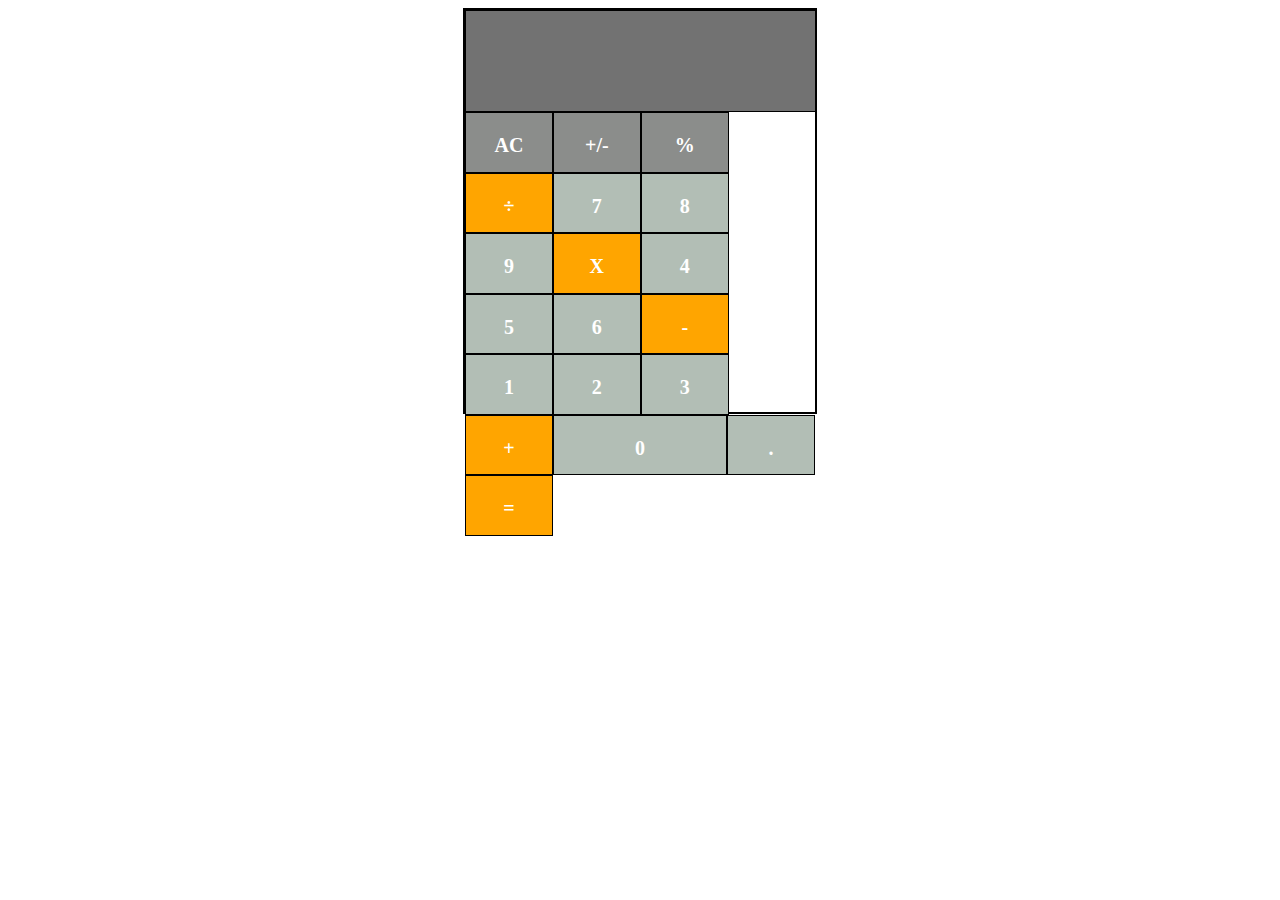
<file: Assignment 6/index.html>
<!DOCTYPE html>
<html lang="en">
<head>
    <meta charset="UTF-8">
    <meta name="viewport" content="width=device-width, initial-scale=1.0">
    <link rel="stylesheet" href="style.css">
    <title>Calculator</title>
</head>
<body>
    <div class="full-layout">
        <div class="output-screen black"></div>
        <div class="input-screen">
            <div class="keypad deep-ash keypads">AC</div>
            <div class="keypad deep-ash keypads">+/-</div>
            <div class="keypad deep-ash keypads">%</div>
            <div class="keypad orange keypads">&divide;</div>
            <div class="keypad ashy keypads">7</div>
            <div class="keypad ashy keypads">8</div>
            <div class="keypad ashy keypads">9</div>
            <div class="keypad orange keypads">X</div>
            <div class="keypad ashy keypads">4</div>
            <div class="keypad ashy keypads">5</div>
            <div class="keypad ashy keypads">6</div>
            <div class="keypad orange keypads">-</div>
            <div class="keypad ashy keypads">1</div>
            <div class="keypad ashy keypads">2</div>
            <div class="keypad ashy keypads">3</div>
            <div class="keypad orange keypads">+</div>
            <div class="keypad special ashy keypads">0</div>
            <div class="keypad ashy keypads">.</div>
            <div class="keypad orange keypads">=</div>
        </div>
    </div>
    <script src="app.js"></script>
</body>
</html>
</file>
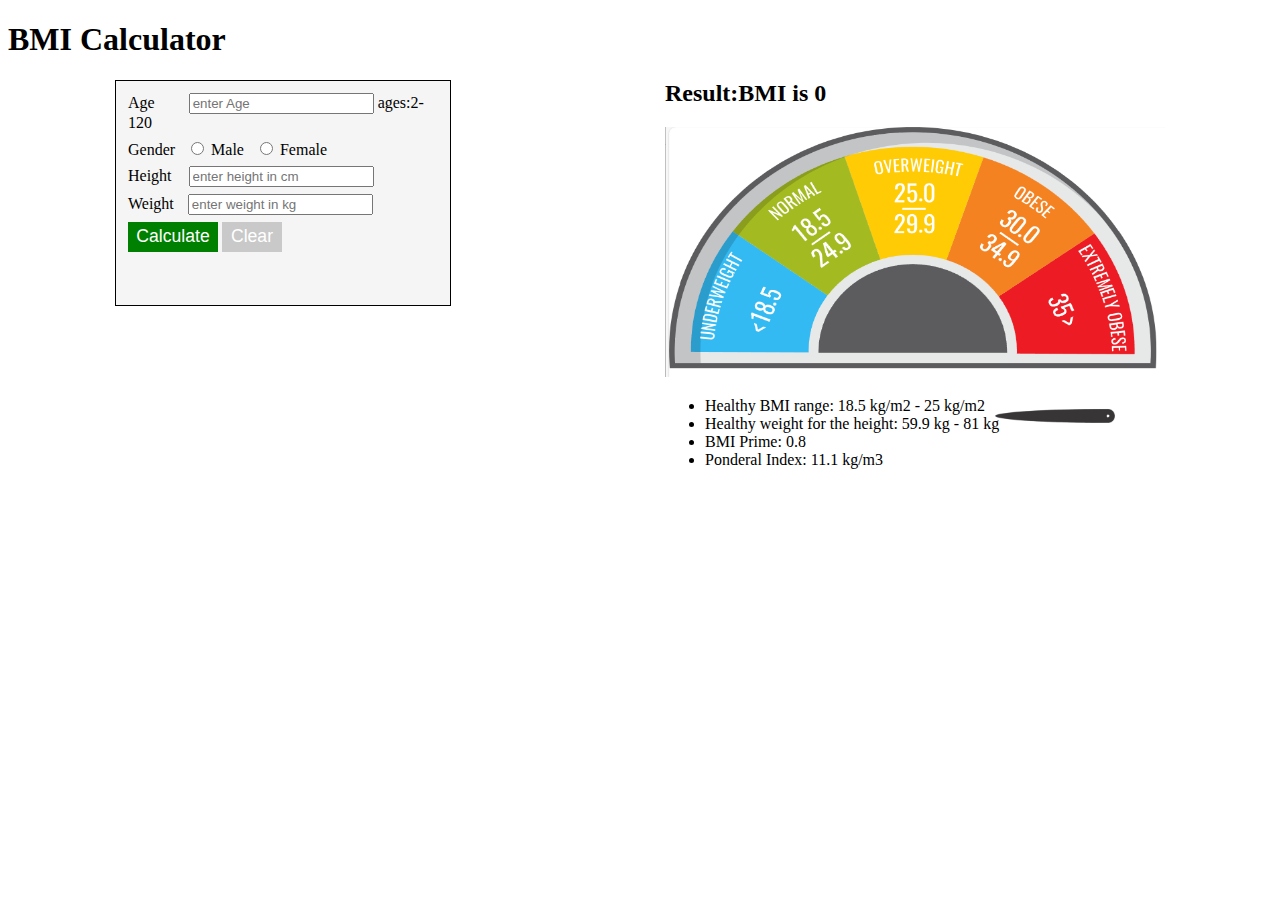
<file: Assignment 7/index.html>
<!DOCTYPE html>
<html lang="en">
<head>
    <meta charset="UTF-8">
    <meta name="viewport" content="width=device-width, initial-scale=1.0">
    <link rel="stylesheet" href="style.css">
    <title>BMI Calculator</title>
</head>
<body>
    <h1>BMI Calculator</h1>
    <div class="flex-div">
        <div class="main-div">
            <div class="ages">
                <label for="getAges" style="margin-right: 30px;">Age</label>
                <input type="number" placeholder="enter Age" id="getAges">
                <span>ages:2-120</span>
            </div>
            <div class="gender">
                <label>Gender</label>
                <input type="radio" name="Gender" id="male">
                <label for="male">Male</label>
                <input type="radio" name="Gender" id="female">
                <label for="female">Female</label>
            </div>
            <div class="height">
                <label for="getHeight" style="margin-right: 13px;">Height</label>
                <input type="number" placeholder="enter height in cm" id="getHeight">
            </div>
            <div class="weight">
                <label for="getWeight" style="margin-right: 10px;">Weight</label>
                <input type="number" placeholder="enter weight in kg" id="getWeight">
            </div>
            <button id="Calculate" type="submit">Calculate</button>
            <button id="Clear" type="submit">Clear</button>
        </div>
        <div class="result-div">
            <h2 class="first-result">Result:BMI is 0</h2>
            <div class="image">
                <img src="Screenshot 2024-09-09 194758.png" class="range">
                <img src="Pointer-removebg-preview.png" class="img">
            </div>
            <ul>
                <li>Healthy BMI range: 18.5 kg/m2 - 25 kg/m2</li>
                <li>Healthy weight for the height: 59.9 kg - 81 kg</li>
                <li>BMI Prime: 0.8</li>
                <li>Ponderal Index: 11.1 kg/m3</li>
            </ul>
        </div>
    </div>
    
   <script src="app.js"></script>
</body>
</html>
</file>
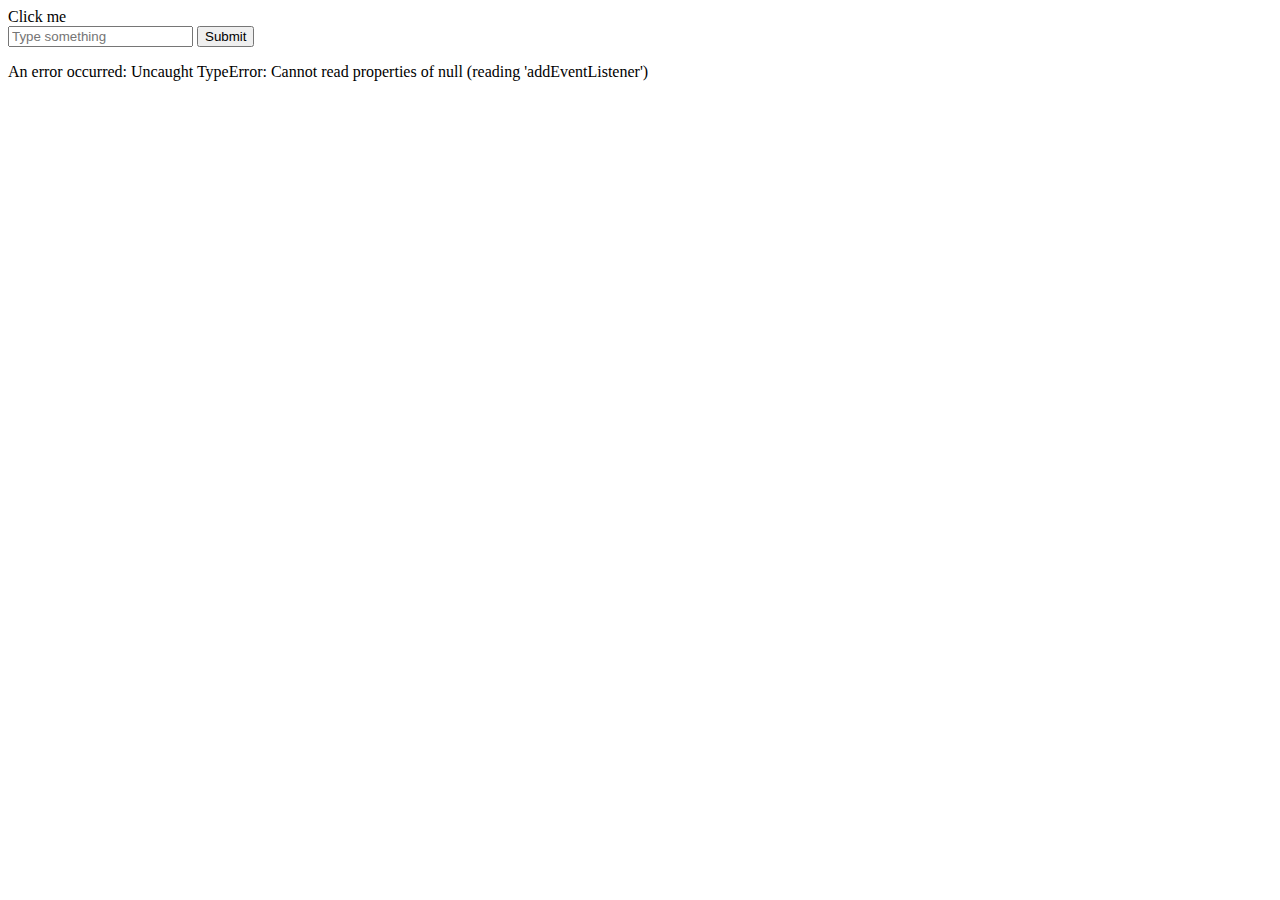
<file: Assignment 8/index.html>
<!DOCTYPE html>
<html>
<head>
  <title>Event Demonstration</title>
</head>
<body>
  <div id="click-me">Click me</div>
  <input type="text" id="text-input" placeholder="Type something">
  <button id="submit-button">Submit</button>
  <p id="output"></p>

  <script src="app.js"></script>
</body>
</html>
</file>
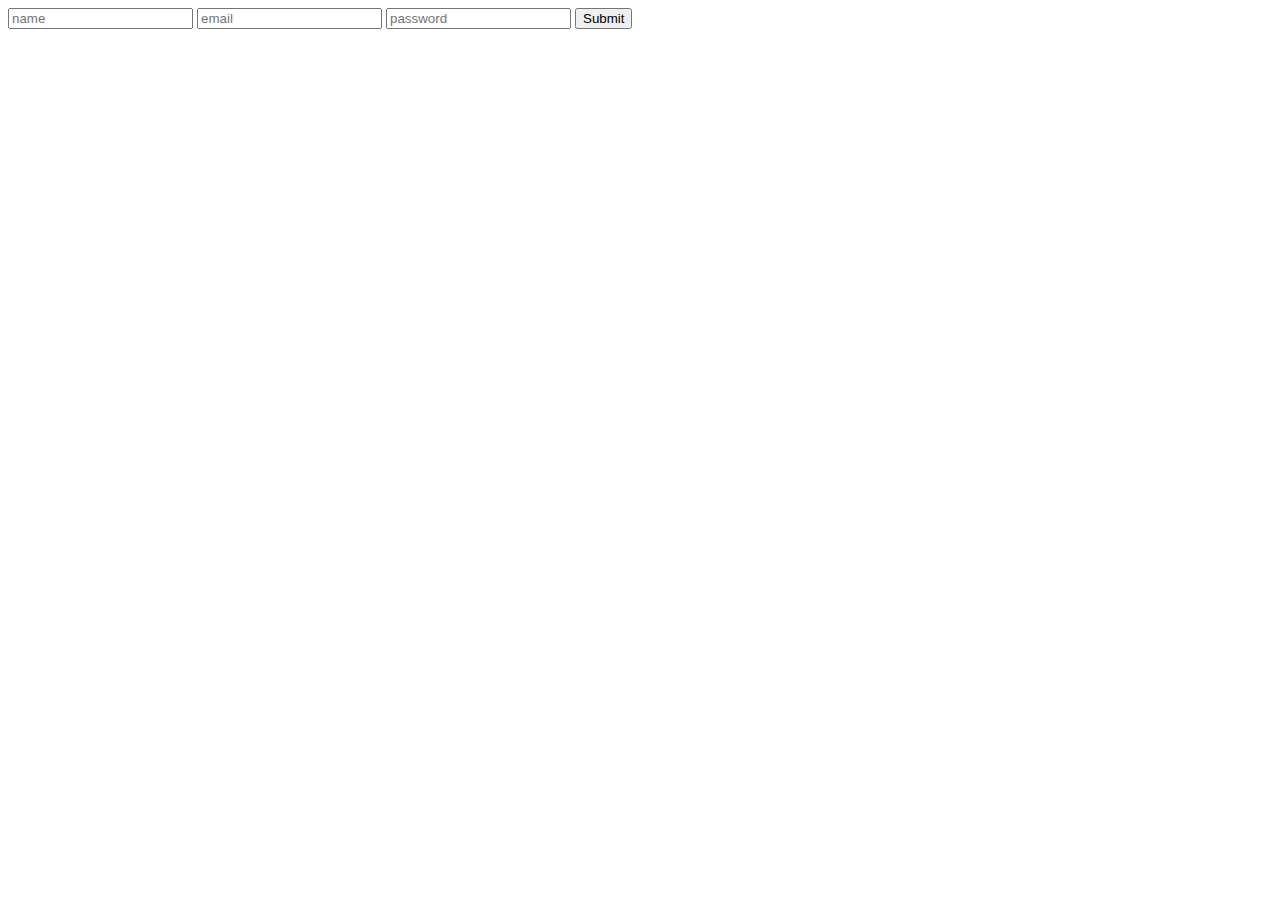
<file: Assignment 9/index.html>
<!DOCTYPE html>
<html lang="en">
<head>
    <meta charset="UTF-8">
    <meta name="viewport" content="width=device-width, initial-scale=1.0">
    <title>Validating with JS</title>
</head>
<body>
    <form>
        <input type="text" placeholder="name" class="name">
        <input type="email" placeholder="email" class="email">
        <input type="password" placeholder="password" class="password">
        <button type="submit">Submit</button>
    </form>
    <script src="app.js"></script>
</body>
</html>
</file>
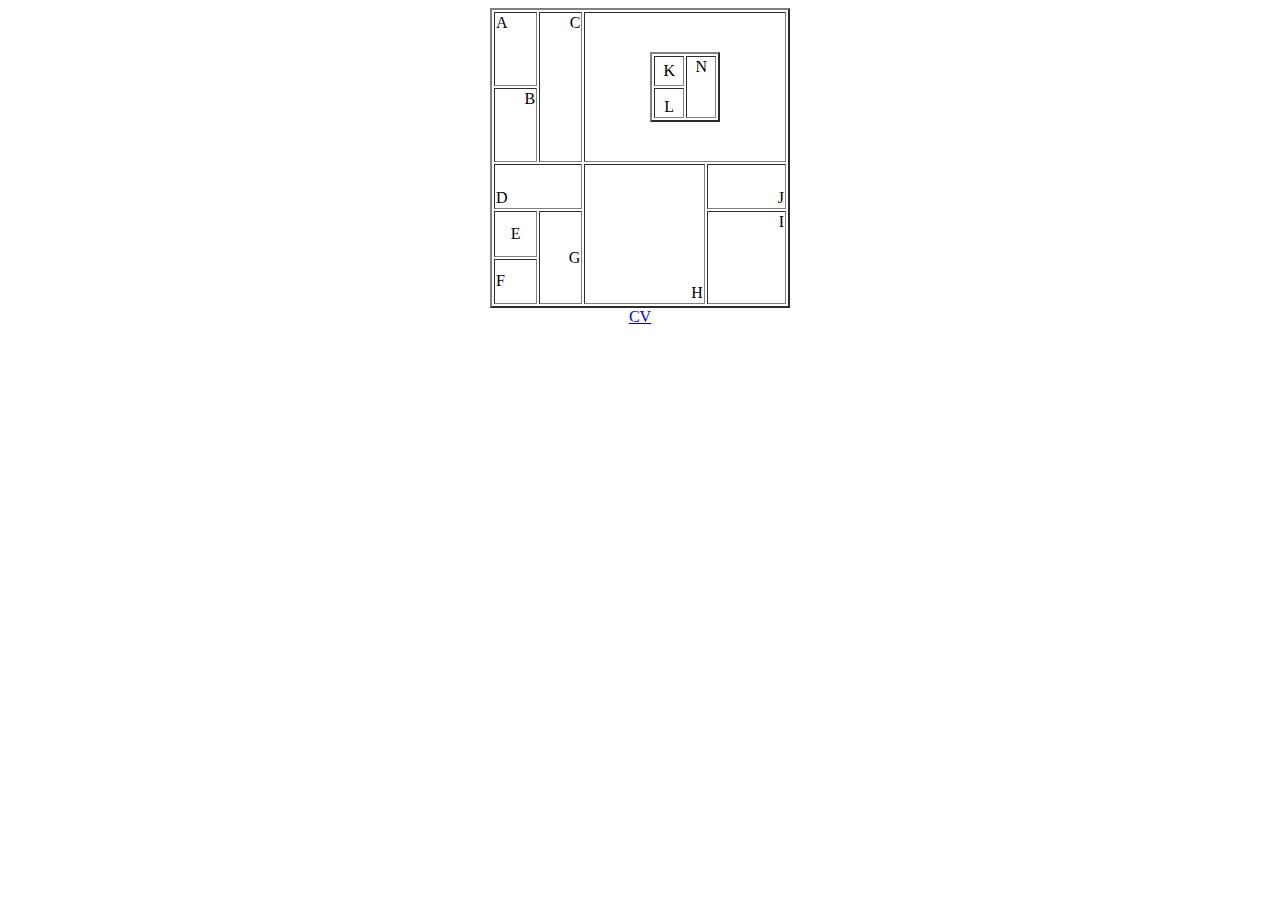
<file: Assignment2.html>
<!DOCTYPE html>
<html lang="en">
<head>
    <meta charset="UTF-8">
    <meta name="viewport" content="width=device-width, initial-scale=1.0">
    <title>Assignment 2</title>
</head>
<body>
    <table border="2px solid black" style="width: 300px; height: 300px; margin: 0 auto;">
        <tr>
            <td style="text-align: left; vertical-align: top;">A</td>
            <td rowspan="2" style="text-align: right; vertical-align: top;">C</td>
            <td rowspan="2" colspan="2">
                <table border="2px solid black" style="width: 70px; height: 70px; margin: 0 auto;">
                    <tr>
                        <td style="text-align: center; vertical-align: center;">K</td>
                        <td rowspan="2" style="text-align: center; vertical-align: top;">N</td>
                    </tr>
                    <tr>
                        <td style="text-align: center; vertical-align: bottom;">L</td>
                    </tr>
                </table>
            </td>
        </tr>
        <tr>
            <td style="text-align: right; vertical-align: top;">B</td>
        </tr>
        <tr>
            <td colspan="2" style="text-align: left; vertical-align: bottom;">D</td>
            <td rowspan="3" style="text-align: right; vertical-align: bottom;">H</td>
            <td style="text-align: right; vertical-align: bottom;">J</td>
        </tr>
        <tr>
            <td style="text-align: center; vertical-align: center;">E</td>
            <td rowspan="2" style="text-align: right; vertical-align: center;">G</td>
            <td rowspan="2" style="text-align: right; vertical-align: top;">I</td>
        </tr>
        <tr>
            <td>F</td>
        </tr>
    </table>
    <div style="text-align: center;">
        <a href="cv.html"  >CV</a>
    </div>
    
</body>
</html>
</file>
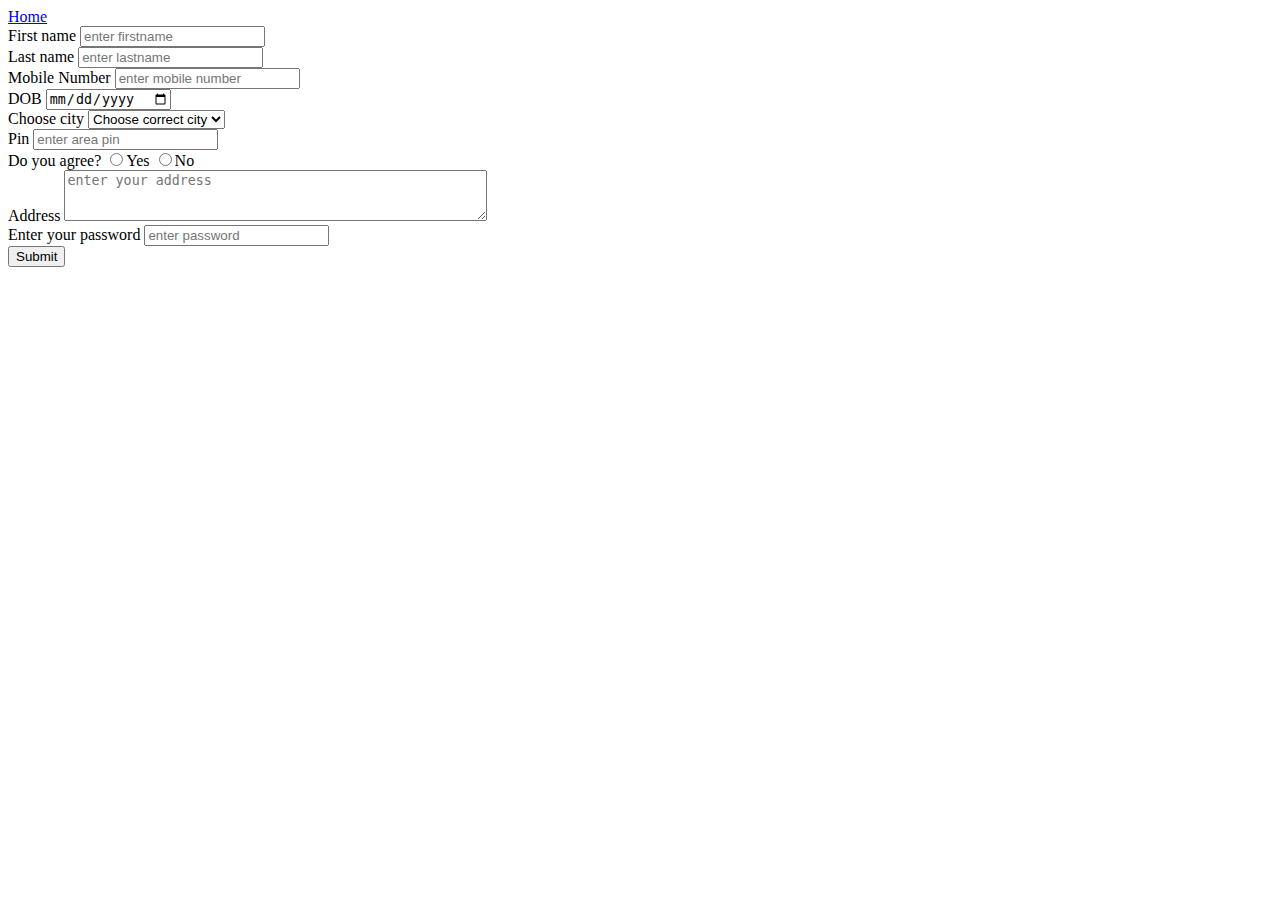
<file: Assignment3.html>
<!DOCTYPE html>
<html lang="en">
<head>
    <meta charset="UTF-8">
    <meta name="viewport" content="width=device-width, initial-scale=1.0">
    <title>Assignment 3</title>
</head>
<body>
    <a href="Assignment2.html">Home</a>
    <form>
        <label for="first-name">First name</label>
        <input type="text" id="first-name"placeholder="enter firstname">
        <br>
        <label for="last-name">Last name</label>
        <input type="text" id="last-name"placeholder="enter lastname"><br>
        <label for="mobile">Mobile Number</label>
        <input type="number" id="mobile"placeholder="enter mobile number" maxlength="10" minlength="10"><br>
        <label for="dob">DOB</label>
        <input type="date" id="dob"placeholder="enter dob" max="13-08-2024" min="12-12-2012" maxlength="8" minlength="8"><br>
        <label for="city">Choose city</label>
        <select id="city">
            <option selected>Choose correct city</option>
            <option>Kolkata</option>
            <option>Siliguri</option>
        </select><br>
        <label for="pin">Pin</label>
        <input type="number" id="pin"placeholder="enter area pin" maxlength="6" minlength="6"><br>
        <label for="rad">Do you agree?</label>
        <input type="radio" name="agreeornot">Yes
        <input type="radio" name="agreeornot">No<br>
        <label for="adress">Address</label>
        <textarea rows="3" cols="50" placeholder="enter your address" maxlength="500"></textarea><br>
        <label for="pass">Enter your password</label>
        <input type="password" maxlength="8" placeholder="enter password"><br>
        <button type="submit">Submit</button>
    </form>
</body>
</html>
</file>
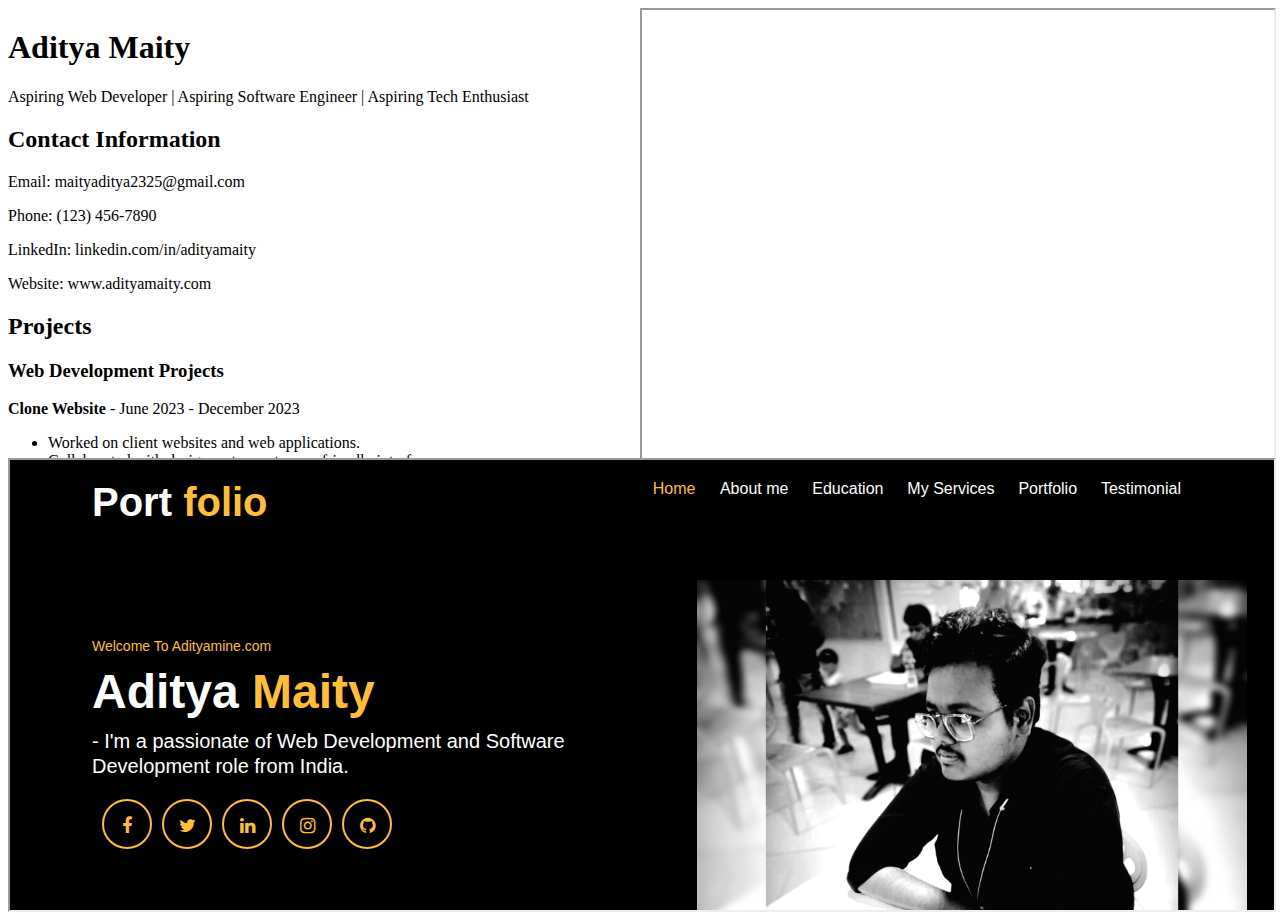
<file: cv.html>
<!DOCTYPE html>
<html lang="en">
<head>
    <meta charset="UTF-8">
    <meta name="viewport" content="width=device-width, initial-scale=1.0">
    <title>CV</title>
</head>
<body>
    <div style="height: 100vh; width: 100%; display: flex; flex-wrap: wrap;">
        <div style="height: 50%; width: 50%; overflow: auto;">
            <header>
                <h1>Aditya Maity</h1>
                <p>Aspiring Web Developer | Aspiring Software Engineer | Aspiring Tech Enthusiast</p>
            </header>
        
            <section>
                <h2>Contact Information</h2>
                <p>Email: maityaditya2325@gmail.com</p>
                <p>Phone: (123) 456-7890</p>
                <p>LinkedIn: linkedin.com/in/adityamaity</p>
                <p>Website: www.adityamaity.com</p>
            </section>
        
            <section>
                <h2>Projects</h2>
                <div>
                    <h3>Web Development Projects</h3>
                    <p><strong>Clone Website</strong> - June 2023 - December 2023</p>
                    <ul>
                        <li>Worked on client websites and web applications.</li>
                        <li>Collaborated with designers to create user-friendly interfaces.</li>
                        <li>Performed troubleshooting and debugging of web applications.</li>
                    </ul>
                </div>
            </section>
        
            <section>
                <h2>Education</h2>
                <div>
                    <h3>BTech in Computer Science and Engineering</h3>
                    <p><strong>Adamas University</strong> - Graduation in May 2026</p>
                    <p>Relevant coursework: Web Development, Software Engineering, Data Structures</p>
                </div>
            </section>
        
            <section>
                <h2>Skills</h2>
                <ul>
                    <li>HTML, CSS, JavaScript</li>
                    <li>React, Node.js</li>
                    <li>PHP, MySQL</li>
                    <li>Version Control (Git)</li>
                    <li>Problem-solving and debugging</li>
                </ul>
            </section>
        </div>
        <div style="height: 50%; width: 50%;">
            <iframe
                id="inlineFrameExample2"
                title="Inline Frame Example2"
                width="100%"
                height="100%"
                src="https://www.android.com/">
            </iframe>
        </div>
        <div style="width: 100%; height: 50%;">
            
            <iframe id="inlineFrameExample1"
            title="Inline Frame Example1"
            width="100%"
            name="portfolio"
            height="100%"
            src="portfolio.html">
            </iframe>
            
        </div>
    </div>
</body>
</html>
</file>
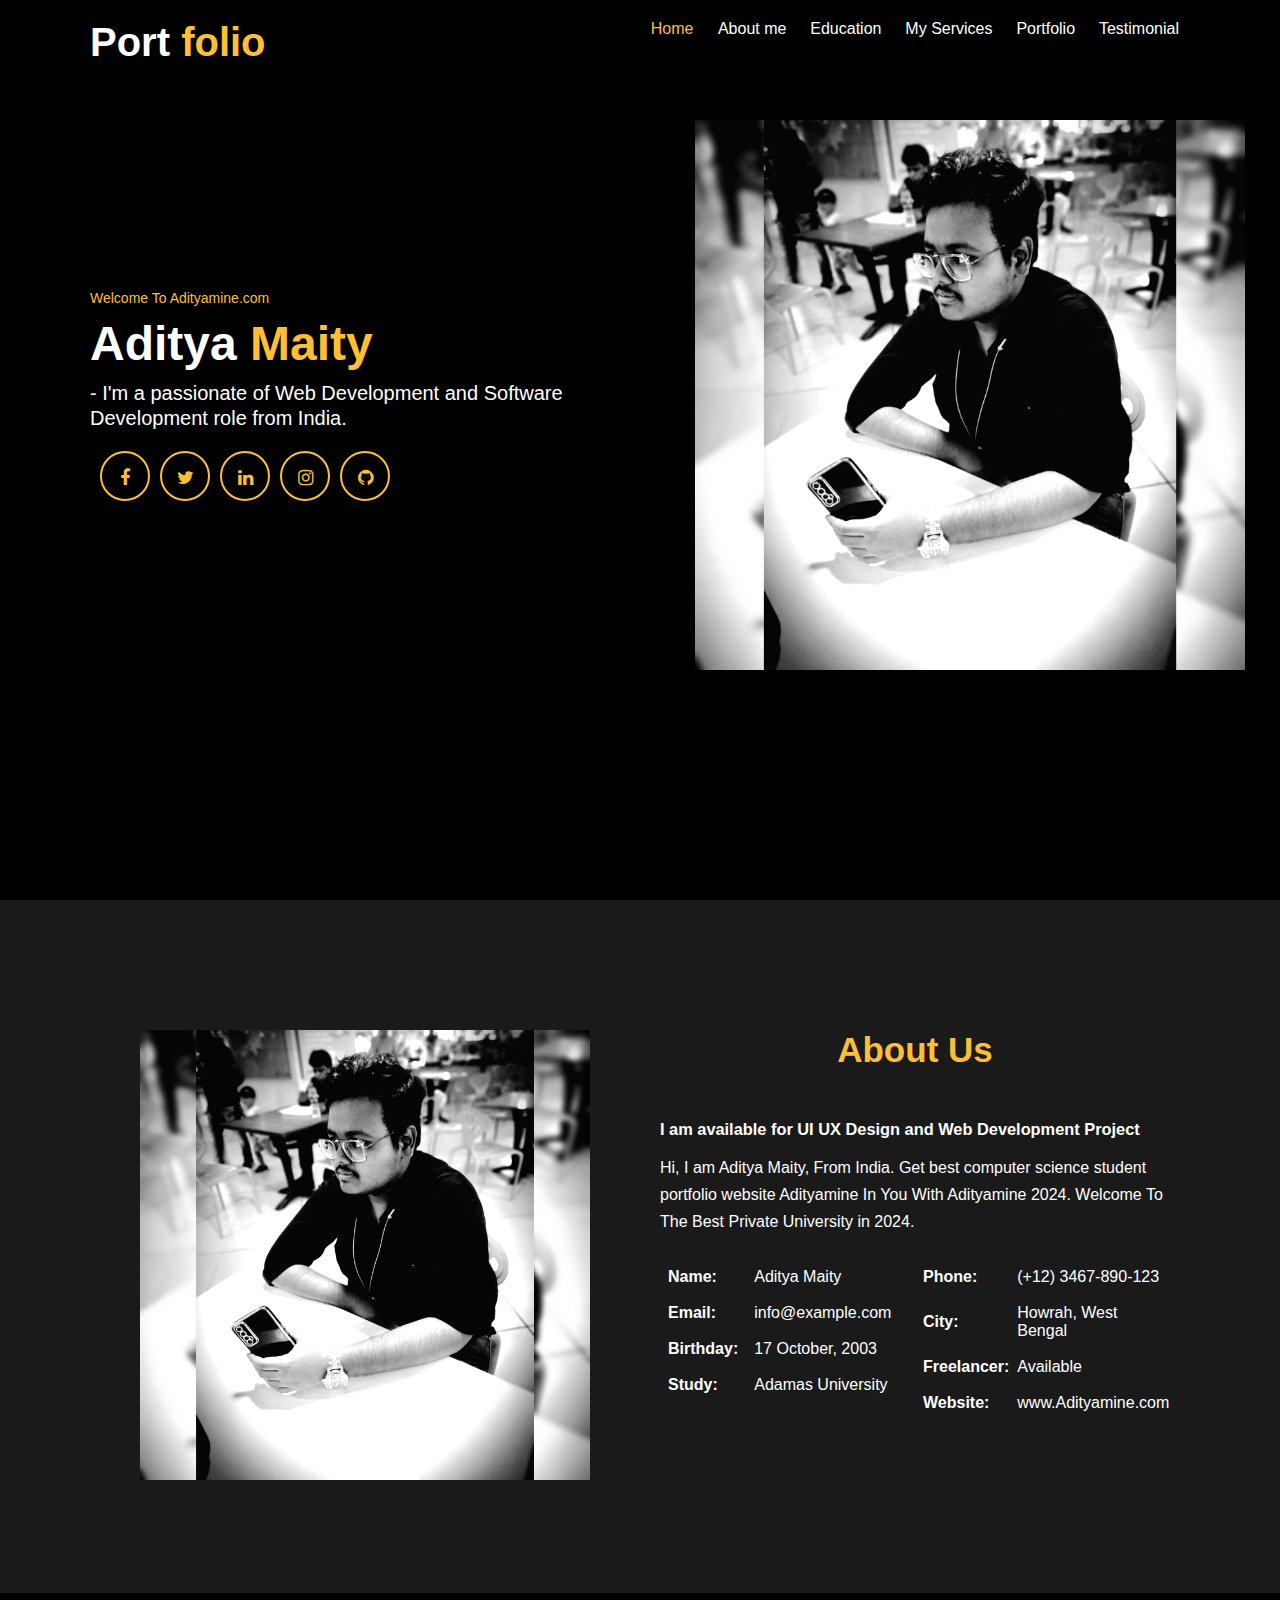
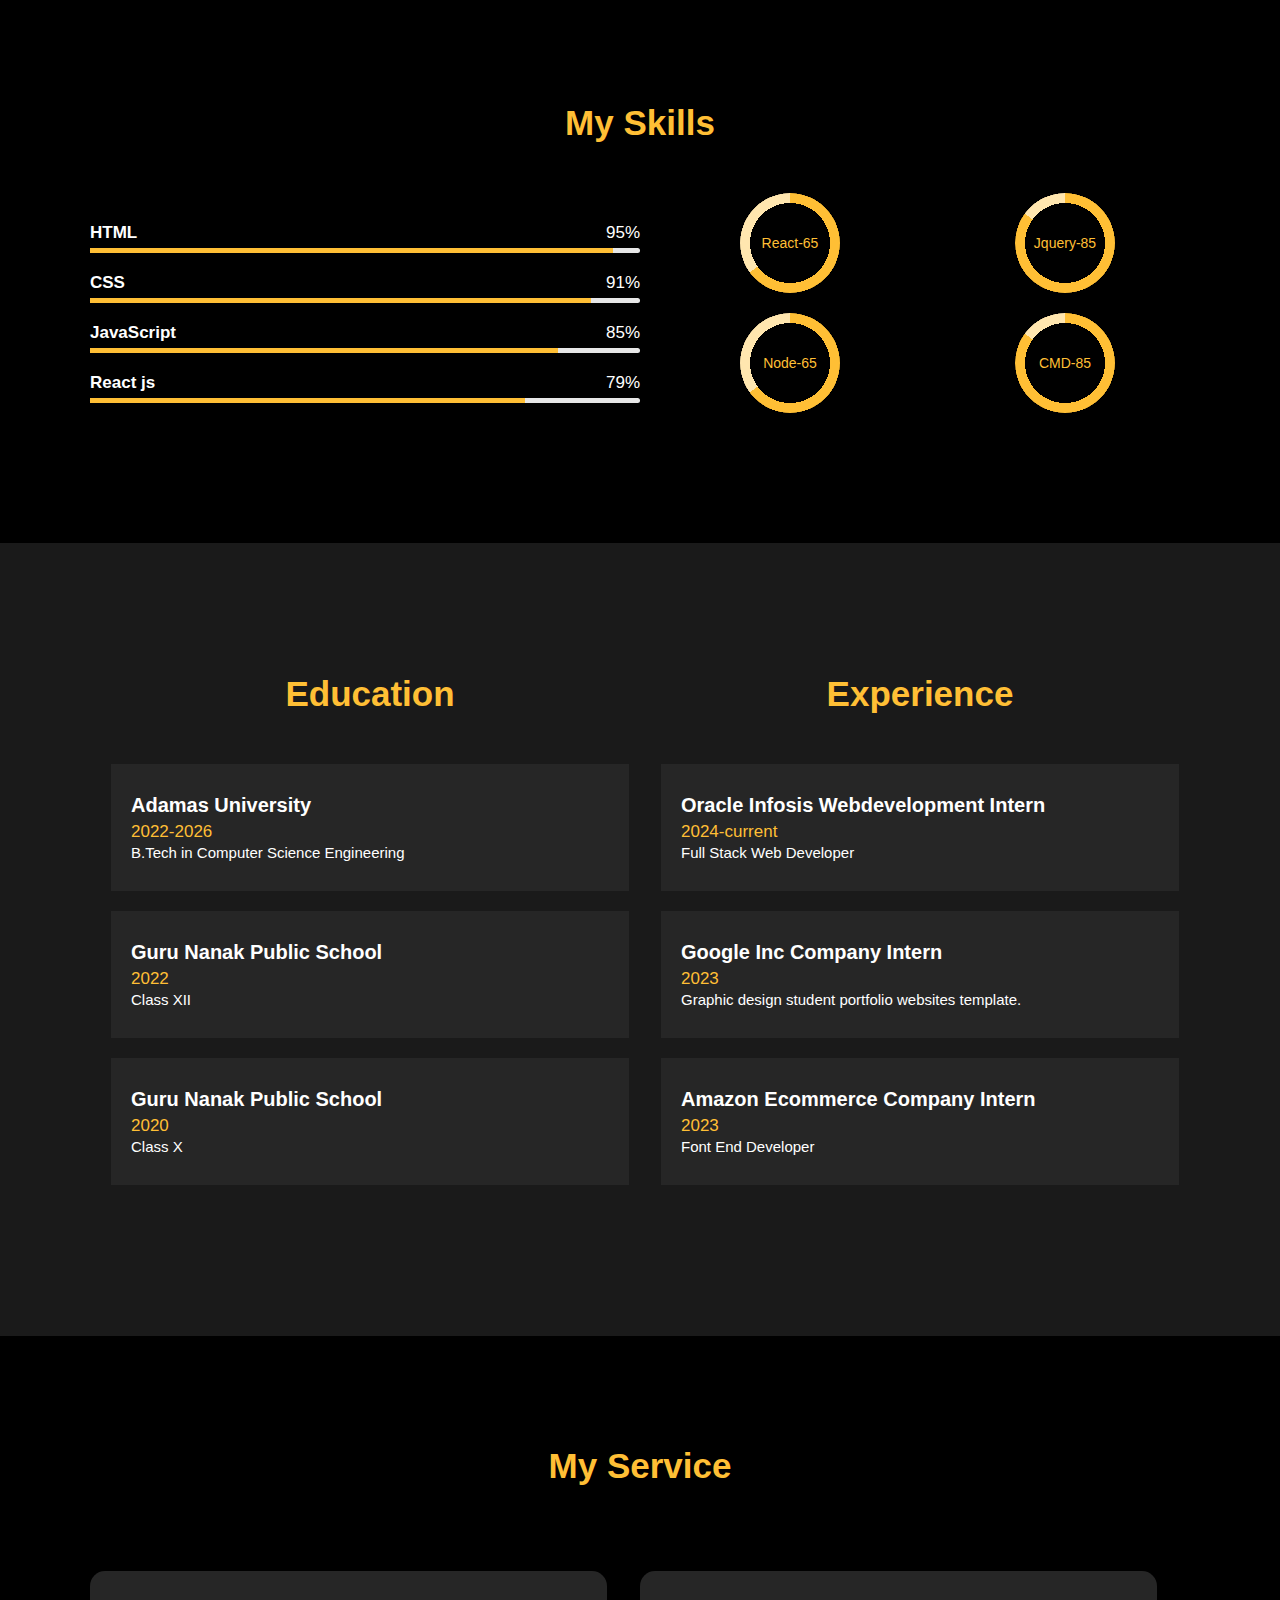
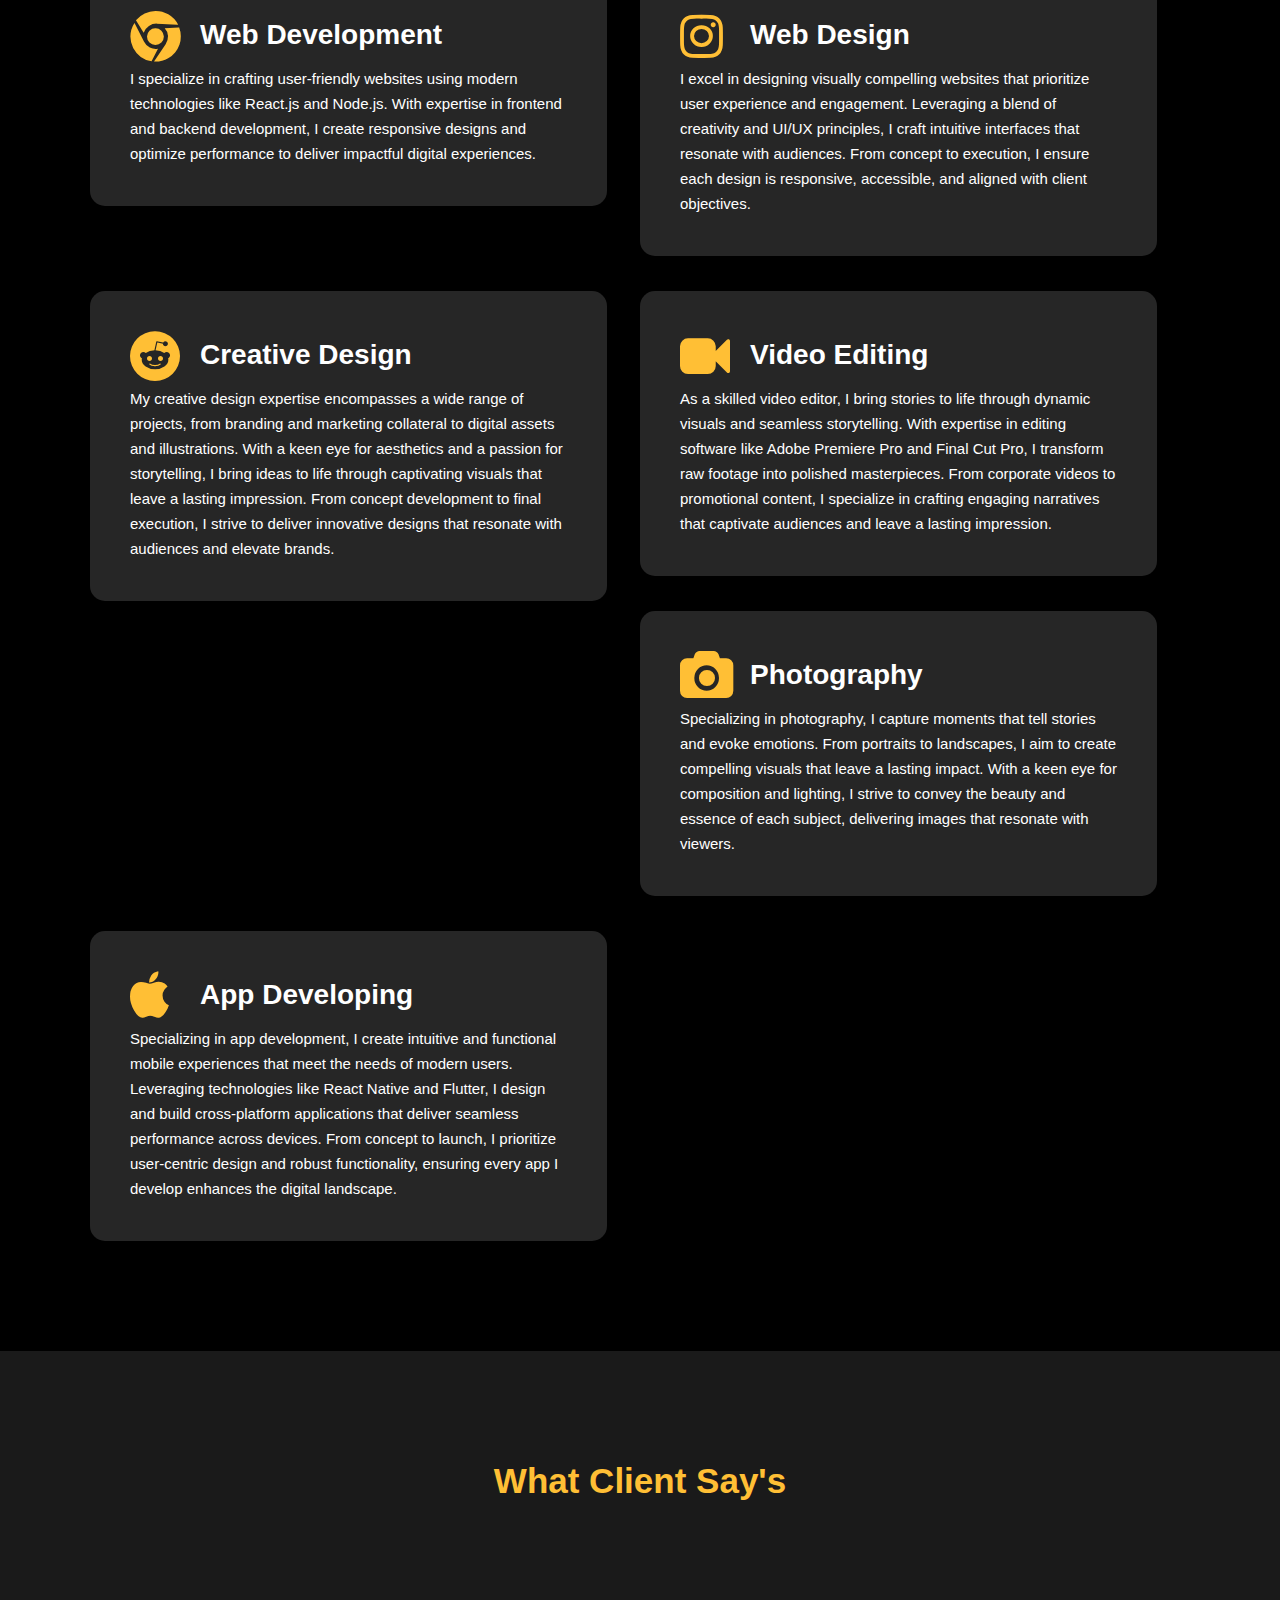
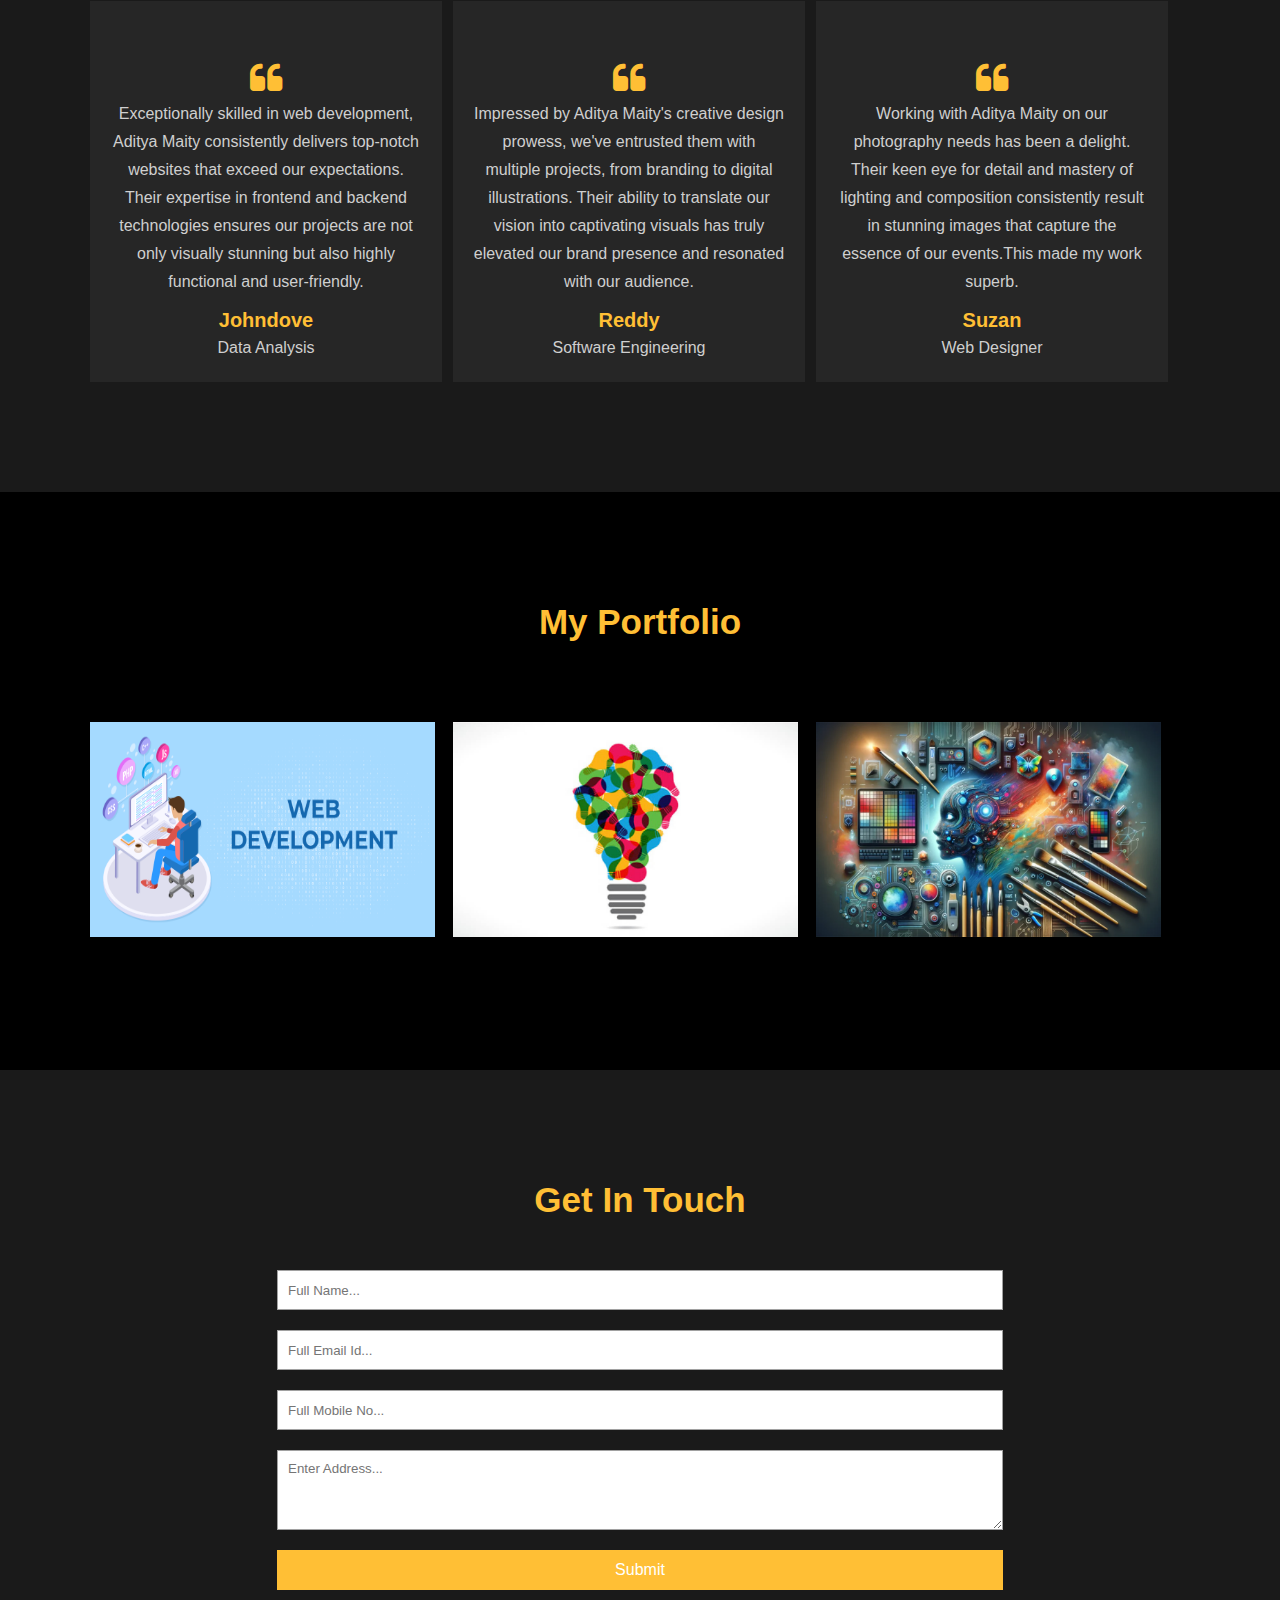
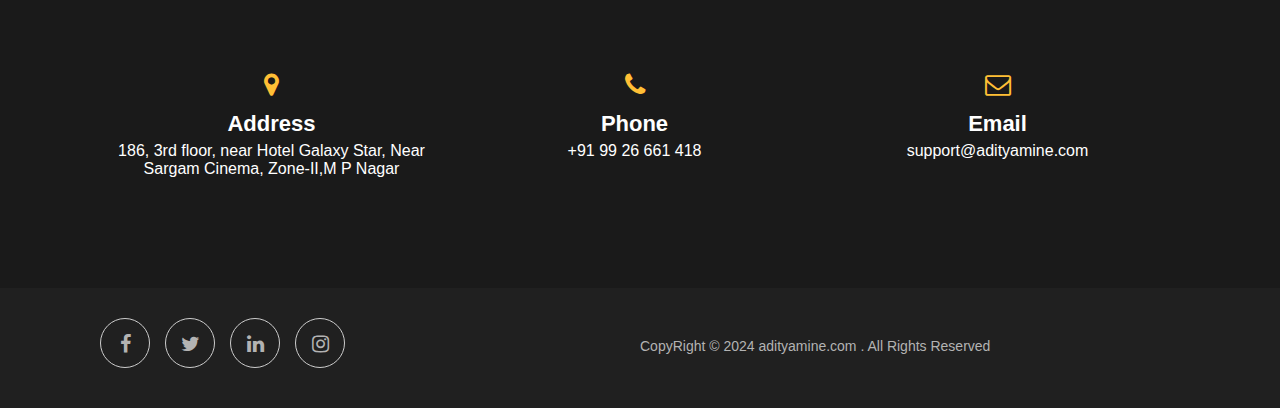
<file: portfolio.html>
<!-----META SECTION----->
<!DOCTYPE html>
<html>

<head>
  <title>Student Portfolio Website Template</title>
  <meta charset="utf-8">
  <meta name="viewport" content="width=device-width, initial-scale=1">
  <link rel="stylesheet" href="https://maxcdn.bootstrapcdn.com/font-awesome/4.7.0/css/font-awesome.min.css">
  <link rel="stylesheet" href="portfolio.css">

<body>
  <!-----MENU SECTION------>
  <div class="main-panel">
    <div class="container">
      <div class="width-33 logo">Port <span class="span-col">folio</span>
      </div>
      <div class="width-66">
        <nav>
          <a href="#">
            <span class="span-col">Home</span>
          </a>
          <a href="#">About me</a>
          <a href="#">Education</a>
          <a href="#">My Services</a>
          <a href="#">Portfolio</a>
          <a href="#">Testimonial</a>
        </nav>
      </div>
    </div>
    </head>

    <!------MAIN BANNERR------>
    <div class="container ">
      <div class="width-50">
        <div class="banner-section">
          <span class="span-col">Welcome To Adityamine.com</span>
          <h1>Aditya <span class="span-col">Maity</span>
          </h1>
          <h2>- I'm a passionate of Web Development and Software Development role from India.</h2>
          <a href="#">
            <i class="fa fa-facebook"></i>
          </a>
          <a href="#">
            <i class="fa fa-twitter"></i>
          </a>
          <a href="#">
            <i class="fa fa-linkedin"></i>
          </a>
          <a href="#">
            <i class="fa fa-instagram"></i>
          </a>
          <a href="#">
            <i class="fa fa-github"></i>
          </a>
        </div>
      </div>
      <div class="width-50">
        <img src="mypic.png">
      </div>
    </div>
  </div>

  <!------ABOUT US SECTION------>
  <div class="main-section bg-lightgrey">
    <div class="container">
      <div class="width-50">
        <img src="mypic.png" class="about-img">
      </div>
      <div class="width-50">
        <div class="about-us">
          <h2 class="heading-text">About Us</h2>
          <h3>I am available for UI UX Design and Web Development Project</h3>
          <p>Hi, I am Aditya Maity, From India. Get best computer science student portfolio website Adityamine In You
            With Adityamine 2024. Welcome To The Best Private University in 2024.</p>
          <div class="width-50 mt-20">
            <table cellspacing="8" cellpadding="8">
              <tr>
                <th>Name:</th>
                <td>Aditya Maity</td>
              </tr>
              <tr>
                <th>Email:</th>
                <td> info@example.com</td>
              </tr>
              <tr>
                <th>Birthday:</th>
                <td> 17 October, 2003</td>
              </tr>
              <tr>
                <th>Study:</th>
                <td> Adamas University</td>
              </tr>
            </table>
          </div>
          <div class="width-50 mt-20">
            <table cellspacing="8" cellpadding="8">
              <tr>
                <th>Phone:</th>
                <td>(+12) 3467-890-123</td>
              </tr>
              <tr>
                <th>City:</th>
                <td>Howrah, West Bengal</td>
              </tr>
              <tr>
                <th>Freelancer:</th>
                <td> Available</td>
              </tr>
              <tr>
                <th>Website:</th>
                <td> www.Adityamine.com</td>
              </tr>
            </table>
          </div>
        </div>
      </div>
    </div>
  </div>

  <!------SKILL SECTION------>
  <div class="main-section">
    <div class="container">
      <h2 class="heading-text">My Skills</h2>
      <div class="width-50">
        <div class="skill">
          <b>HTML</b>
          <span>95%</span>
          <div>
            <span style="width:95%"></span>
          </div>
        </div>
        <div class="skill">
          <b>CSS</b>
          <span>91%</span>
          <div>
            <span style="width:91%"></span>
          </div>
        </div>
        <div class="skill">
          <b>JavaScript</b>
          <span>85%</span>
          <div>
            <span style="width:85%"></span>
          </div>
        </div>
        <div class="skill">
          <b>React js</b>
          <span>79%</span>
          <div>
            <span style="width:79%"></span>
          </div>
        </div>
      </div>
      <div class="width-50">
        <div class="width-50">
          <div role="progressbar" aria-valuenow="65" aria-valuemin="0" aria-valuemax="100" style="--value:65">React-65
          </div>
        </div>
        <div class="width-50">
          <div role="progressbar" aria-valuenow="85" aria-valuemin="0" aria-valuemax="100" style="--value:85">Jquery-85
          </div>
        </div>
        <div class="width-50">
          <div role="progressbar" aria-valuenow="65" aria-valuemin="0" aria-valuemax="100" style="--value:65">Node-65
          </div>
        </div>
        <div class="width-50">
          <div role="progressbar" aria-valuenow="85" aria-valuemin="0" aria-valuemax="100" style="--value:85">CMD-85
          </div>
        </div>
      </div>
    </div>
  </div>

  <!------EXPERIENCE SECTION------>
  <div class="main-section bg-lightgrey">
    <div class="container">
      <div class="edu-exp">
        <h2 class="heading-text">Education</h2>
        <div class="experience-list">
          <div class="experience-content">
            <h2>Adamas University </h2>
            <h3>2022-2026</h3>
            <p>B.Tech in Computer Science Engineering</p>
          </div>
        </div>
        <div class="experience-list">
          <div class="experience-content">
            <h2>Guru Nanak Public School</h2>
            <h3>2022</h3>
            <p>Class XII</p>
          </div>
        </div>
        <div class="experience-list">
          <div class="experience-content">
            <h2>Guru Nanak Public School</h2>
            <h3>2020</h3>
            <p>Class X</p>
          </div>
        </div>
      </div>
      <div class="edu-exp">
        <h2 class="heading-text">Experience</h2>
        <div class="experience-list">
          <div class="experience-content">
            <h2>Oracle Infosis Webdevelopment Intern</h2>
            <h3>2024-current</h3>
            <p>Full Stack Web Developer</p>
          </div>
        </div>
        <div class="experience-list">
          <div class="experience-content">
            <h2>Google Inc Company Intern</h2>
            <h3>2023</h3>
            <p>Graphic design student portfolio websites template.</p>
          </div>
        </div>
        <div class="experience-list">
          <div class="experience-content">
            <h2>Amazon Ecommerce Company Intern</h2>
            <h3>2023</h3>
            <p>Font End Developer</p>
          </div>
        </div>
      </div>
    </div>
  </div>

  <!------SERVICE SECTION------>
  <div class="main-section">
    <div class="container">
      <h2 class="heading-text">My Service</h2>
      <div class="width-50">
        <div class="service-list">
          <i class="fa fa-chrome"></i>
          <h3>Web Development</h3>
          <p>I specialize in crafting user-friendly websites using modern technologies like React.js and Node.js. With
            expertise in frontend and backend development, I create responsive designs and optimize performance to
            deliver impactful digital experiences.</p>
        </div>
      </div>
      <div class="width-50">
        <div class="service-list">
          <i class="fa fa-instagram"></i>
          <h3>Web Design</h3>
          <p>I excel in designing visually compelling websites that prioritize user experience and engagement.
            Leveraging a blend of creativity and UI/UX principles, I craft intuitive interfaces that resonate with
            audiences. From concept to execution, I ensure each design is responsive, accessible, and aligned with
            client objectives.</p>
        </div>
      </div>
      <div class="width-50">
        <div class="service-list">
          <i class="fa fa-reddit"></i>
          <h3>Creative Design</h3>
          <p>My creative design expertise encompasses a wide range of projects, from branding and marketing collateral
            to digital assets and illustrations. With a keen eye for aesthetics and a passion for storytelling, I bring
            ideas to life through captivating visuals that leave a lasting impression. From concept development to final
            execution, I strive to deliver innovative designs that resonate with audiences and elevate brands.</p>
        </div>
      </div>
      <div class="width-50">
        <div class="service-list">
          <i class="fa fa-video-camera"></i>
          <h3>Video Editing</h3>
          <p>As a skilled video editor, I bring stories to life through dynamic visuals and seamless storytelling. With
            expertise in editing software like Adobe Premiere Pro and Final Cut Pro, I transform raw footage into
            polished masterpieces. From corporate videos to promotional content, I specialize in crafting engaging
            narratives that captivate audiences and leave a lasting impression.</p>
        </div>
      </div>
      <div class="width-50">
        <div class="service-list">
          <i class="fa fa-camera"></i>
          <h3>Photography</h3>
          <p>Specializing in photography, I capture moments that tell stories and evoke emotions. From portraits to
            landscapes, I aim to create compelling visuals that leave a lasting impact. With a keen eye for composition
            and lighting, I strive to convey the beauty and essence of each subject, delivering images that resonate
            with viewers.</p>
        </div>
      </div>
      <div class="width-50">
        <div class="service-list">
          <i class="fa fa-apple"></i>
          <h3>App Developing</h3>
          <p>Specializing in app development, I create intuitive and functional mobile experiences that meet the needs
            of modern users. Leveraging technologies like React Native and Flutter, I design and build cross-platform
            applications that deliver seamless performance across devices. From concept to launch, I prioritize
            user-centric design and robust functionality, ensuring every app I develop enhances the digital landscape.
          </p>
        </div>
      </div>
    </div>
  </div>

  <!------TESTIMONIAL SECTION------>
  <div class="main-section bg-lightgrey">
    <div class="container">
      <h2 class="heading-text">What Client Say's </h2>
      <div class="testimonial">
        <div class="testimonial-content">

          <i class="fa fa-quote-left"></i>
          <p> Exceptionally skilled in web development, Aditya Maity consistently delivers top-notch websites that
            exceed our expectations. Their expertise in frontend and backend technologies ensures our projects are not
            only visually stunning but also highly functional and user-friendly.</p>
          <div class="testimonial-name">
            <h5>Johndove</h5>
            <p>Data Analysis</p>
          </div>
        </div>
      </div>
      <div class="testimonial">
        <div class="testimonial-content">

          <i class="fa fa-quote-left"></i>
          <p> Impressed by Aditya Maity's creative design prowess, we've entrusted them with multiple projects, from
            branding to digital illustrations. Their ability to translate our vision into captivating visuals has truly
            elevated our brand presence and resonated with our audience.</p>
          <div class="testimonial-name">
            <h5>Reddy</h5>
            <p>Software Engineering</p>
          </div>
        </div>
      </div>
      <div class="testimonial">
        <div class="testimonial-content">

          <i class="fa fa-quote-left"></i>
          <p> Working with Aditya Maity on our photography needs has been a delight. Their keen eye for detail and
            mastery of lighting and composition consistently result in stunning images that capture the essence of our
            events.This made my work superb.</p>
          <div class="testimonial-name">
            <h5>Suzan</h5>
            <p>Web Designer</p>
          </div>
        </div>
      </div>
    </div>
  </div>

  <!------PORTFOLIO SECTION------>
  <div class="main-section">
    <div class="container">
      <h2 class="heading-text">My Portfolio</h2>
      <div class="gallery">
        <div class="width-33">
          <img src="web-development1.png">
        </div>
        <div class="width-33">
          <img src="StrategicInnovationAndDesignThinking_XSDR221-1080x675.jpg">
        </div>
        <div class="width-33">
          <img src="AI-Graphic-design-tools-1000x600.jpg">
        </div>
      </div>
    </div>
  </div>

  <!-------------CONTACT US SECTION----------------------->
  <div class="main-section contact bg-lightgrey">
    <div class="container">
      <h2 class="heading-text">Get In Touch</h2>
      <div class="width-100">
        <form>
          <input type="text" placeholder="Full Name...">
          <input type="text" placeholder="Full Email Id...">
          <input type="text" placeholder="Full Mobile No...">
          <textarea placeholder="Enter Address..."></textarea>
          <button type="submit">Submit</button>
        </form>
      </div>
      <div class="width-33">
        <h3>
          <i class="fa fa-map-marker"></i>
        </h3>
        <h4>Address</h4>
        <p>186, 3rd floor, near Hotel Galaxy Star, Near Sargam Cinema, Zone-II,M P Nagar</p>
      </div>
      <div class="width-33">
        <h3>
          <i class="fa fa-phone"></i>
        </h3>
        <h4>Phone</h4>
        <p>+91 99 26 661 418</p>
      </div>
      <div class="width-33">
        <h3>
          <i class="fa fa-envelope-o"></i>
        </h3>
        <h4>Email</h4>
        <p>support@adityamine.com</p>
      </div>
    </div>
  </div>

  <!------FOOTER SECTION------>
  <div class="footer">
    <div class="container">
      <div class="footer-sect social-icon width-50">
        <a href="#">
          <i class="fa fa-facebook"></i>
        </a>
        <a href="#">
          <i class="fa fa-twitter"></i>
        </a>
        <a href="#">
          <i class="fa fa-linkedin"></i>
        </a>
        <a href="#">
          <i class="fa fa-instagram"></i>
        </a>
      </div>
      <div class="footer-sect mt-20 width-50">CopyRight © 2024 adityamine.com . All Rights Reserved</div>
    </div>
  </div>
</body>
</html>
</file>
<file: Assignment 6/style.css>
.full-layout{
    height: 402px;
    width: 350px;
    border: 2px solid black;
    margin: 0 auto;
}

.output-screen{
    width: 100%;
    height: 100px;
    border: 1px solid black;
    text-align: right;
    font-size: 2rem;
    color: white;
}

.input-screen{
    display: flex;
    flex-wrap: wrap;
}

.keypad{
    height: 58.5px;
    width: 85.9px;
    font-size: 20px;
    text-align: center;
    line-height: 4rem;
    border: 1.57px solid black;
    color: white;
    font-weight: 800;
}

.special{
    flex-grow: 2;
}

.orange{
    background-color: orange;
}

.ashy{
    background-color: #B2BEB5;
}

.deep-ash{
    background-color: #8b8d8b;
}

.black{
    background-color: rgba(0, 0, 0, 0.553);
}
</file>
<file: Assignment 7/style.css>
.main-div{
    height: 200px;
    width: 310px;
    padding: 12px;
    border: 1px solid black;
    background-color: whitesmoke;
}

div label{
    margin-right: 7px;
}

div{
    margin-bottom:7px;
}

#Calculate{
    height: 30px;
    width: 90px;
    font-size: 1.1rem;
    background-color: green;
    border: none;
    color: white;
}

#Clear{
    height: 30px;
    width: 60px;
    font-size: 1.1rem;
    background-color: rgb(201, 201, 201);
    border: none;
    color: white;
}

.flex-div{
    display: flex;
    justify-content: space-around;
}

.first-result{
    margin-top: 0px;
}

.image .range{
    height: 250px;
    width: 500px;
}

.img{
    height: 120px;
    position: absolute;
    top: 39.5%;
    left:1025px;
    transform: rotate(-90deg); 
}

.reset{
    height: 120px;
    position: absolute;
    top: 39.5%;
    left:1025px;
    transform: rotate(-90deg); 
}

.underweight{
    top: 37.5%;
    left:1025px;
    transform: rotate(-75deg);
}

.normal{
    top:35%;
    left:1040px;
    transform: rotate(-55deg);
}

.overweight{
    top: 32%;
    left:1075px;
    transform: rotate(0deg);
}

.obese{
    top:34.8%;
    left:1110px;
    transform: rotate(50deg);
}

.extermelyobese{
    top: 38.5%;
    left:1128px;
    transform: rotate(84deg); 
}
</file>
<file: portfolio.css>
/*****COMMON CSS SECTION*****/
* {
	box-sizing: border-box;
	margin: 0;
	padding: 0;
	-outline: 0;
	font-family: Roboto, sans-serif, arial;
}
html, body 
	{
	font-size: 14px;
	font-weight: 400;
	background: #000000;
	color: #fff;
}
.container {
	width: 1100px;
	margin: 0px auto;
	display: table;
}
.width-33 {
	width: 33%;
	float: left;
}
.width-66 {
	width: 66%;
	float: left;
}

/*****MENU SECTION*****/
.main-panel {
	width: 100%;
	float: left;
	padding-top: 20px;
	padding-bottom: 50px;
	height: 100vh;
}

.logo {
	font-size: 40px;
	font-weight: 600;
}

.span-col {
	color: #ffbf35;
}

nav {
	float: right;
}

nav a {
	text-decoration: none;
	font-size: 16px;
	font-weight: 500;
	margin-left: 20px;
	color: white;
}

/*****Main BANNER*****/
.width-50 {
	float: left;
	width: 50%;
}
.banner-section {
	width: 100%;
	float: left;
	margin-top: 25vh;
}
.banner-section h1 {
	font-size: 48px;
	margin-top: 10px;
	font-weight: bolder;
}
.banner-section h2 {
	font-size: 20px;
	line-height: 25px;
	margin-top: 10px;
	font-weight: 400;
}
.banner-section a {
	float: left;
	text-decoration: none;
	font-size: 18px;
	margin-top: 20px;
	border-radius: 50%;
	text-align: center;
	border: 2px solid #ffbf35;
	color: #ffbf35;
	margin-left: 10px;
	height: 50px;
	width: 50px;
	line-height: 50px;
}
/*****Main BANNER IMAGE*****/
.main-panel img {
	margin-top: 10%;
	width: 100%;
	margin-left: 10%;
}

/*ABOUT US SECTION*/
.main-section {
	width: 100%;
	float: left;
	padding: 110px 0px 110px 0px;
}
.width-100 {
	width: 100%;
	float: left;
}
.mt-20 {
	margin-top: 20px;
}
.heading-text {
	width: 100%;
	float: left;
	font-size: 35px;
	text-align: center;
	margin-bottom: 50px;
	color: #ffbf35;
}
.about-img {
	width: 100%;
	padding: 0px 50px;
	margin-top: 20px;
}
.about-us {
	width: 100%;
	float: left;
	padding: 20px;
}
.about-us p {
	font-size: 16px;
	margin-top: 15px;
	line-height: 27px;
}
table {
	width: 100%;
}
table th,
table td {
	font-size: 16px;
	text-align: left;
	padding: 5px 0px;
}

/*****SKILL SECTION*****/
.skill {
	margin-top: 30px;
	font-size: 17px;
}

.skill span {
	float: right;
}

.skill div {
	width: 100%;
	float: left;
	margin-top: 5px;
	background: #e7e7e7;
	border-radius: 10px;
}

.skill div span {
	background: #ffbf35;
	height: 5px;
	float: left;
}

div[role="progressbar"] {
	color: #ffbf35;
	margin-left: 100px;
	margin-bottom: 20px;
	width: 100px;
	;
	height: 100px;
	;
	border-radius: 50%;

	place-items: center;
	display: grid;

	--pgPercentage: var(--value);
	background: radial-gradient(closest-side, black 80%, transparent 0 99.9%, black 0),
		conic-gradient(#ffbf35 calc(var(--pgPercentage) * 1%), #ffe6af 0);

}

/*****EXPERIENCE SECTION*****/
.bg-lightgrey {
	background-color: #1a1a1a;
}
.edu-exp {
	padding: 10px 0px;
	width: 48%;
	margin: 1%;
	float: left;
	padding-left: 10px;
}
.experience-list {
	width: 100%;
	float: left;
	padding: 30px 10px;
	background: #262626;
	margin-bottom: 20px;
}
.experience-content {
	width: 100%;
	float: left;
	margin-left: 10px;
}
.experience-content h2 {

	font-weight: 600;
	margin-bottom: 5px;
	font-size: 20px;
}
.experience-content h3 {
	color: #ffbf35;
	font-weight: 500;
	margin-bottom: 2px;
	font-size: 17px;
}
.experience-content p {
	font-size: 15px;
}

/*SERVICE SECTION*/
.service-list {
	padding: 40px;
	margin-top: 35px;
	background: #262626;
	border-radius: 15px;
	width: 94%;
	float: left;
}

.service-list i {
	font-size: 50px;
	color: #ffbf35;
	width: 70px;
	float: left;
}

.service-list h3 {
	font-size: 28px;
	margin-top: 8px;
	margin-bottom: 15px;
}

.service-list p {
	font-size: 15px;
	line-height: 25px;
}

/*****TESTIMONIAL SECTION*****/
.testimonial {
	width: 32%;
	float: left;
	margin-right: 1%;
	margin-top: 50px;
}

.testimonial-content {
	background: #262626;
	color: #cfcfcf;
	width: 100%;
	float: left;
	padding: 0px 20px 20px 20px;
	font-size: 16px;
	line-height: 28px;
	position: relative;
	text-align: center
}

.testimonial i {
	color: #ffbf35;
	font-size: 35px;
	margin-top: 60px;
}

.testimonial-img {
	width: 100%;
	float: left;
	text-align: center;
	position: absolute;
	left: 0px;
	top: -35px;
}

.testimonial-img img {
	width: 80px;
	height: 80px;
	border: 3px solid white;
	border-radius: 50%;
}

.testimonial-name {
	width: 100%;
	float: left;
}

.testimonial-name h5 {
	color: #ffbf35;
	font-size: 20px;
	margin-top: 10px;
}

.testimonial-name p {
	font-size: 16px;
}

/*PORTFOLIO SECTION*/
.gallery {
	width: 100%;
	float: left;
	margin-top: 30px;
	
}
.gallery img {
	width: 95%;
	margin-bottom: 20px;
	height: 215px;
}


/*CONTACT US SECTION*/
.contact form {
	width: 66%;
	margin: 0px auto;
}
.contact input,
textarea {
	width: 100%;
	float: left;
	margin-bottom: 20px;
	height: 40px;
	padding: 10px;
	border: 1px solid #a1a1a1;
}
.contact textarea {
	height: 80px;
}
.contact button {
	width: 100%;
	float: left;
	margin-bottom: 20px;
	height: 40px;
	padding: 10px;
	background: #ffbf35;
	color: #fff;
	border: none;
	font-size: 16px;
}
.contact h3 {
	font-size: 26px;
	text-align: center;
	margin-top: 60px;
	color: #ffbf35;
}
.contact h4 {
	font-size: 22px;
	text-align: center;
	margin-top: 10px;
}
.contact p {
	text-align: center;
	font-size: 16px;
	margin-top: 5px;
}

/*****FOOTER SECTION*****/
.footer {
	background-color: #202020;
	padding: 30px 0px 40px 0px;
	width: 100%;
	float: left;
}
.footer-sect {
	color: #b3b3b3;
}
.footer-sect a {
	color: #b3b3b3;
	margin-left: 10px;
	text-decoration: none;
	font-size: 18px;
	text-align: center;
}
.social-icon a i {
	width: 50px;
	height: 50px;
	border: 1px solid #cdcdcd;
	line-height: 50px;
	font-size: 20px;
	border-radius: 50%;
}
</file>
